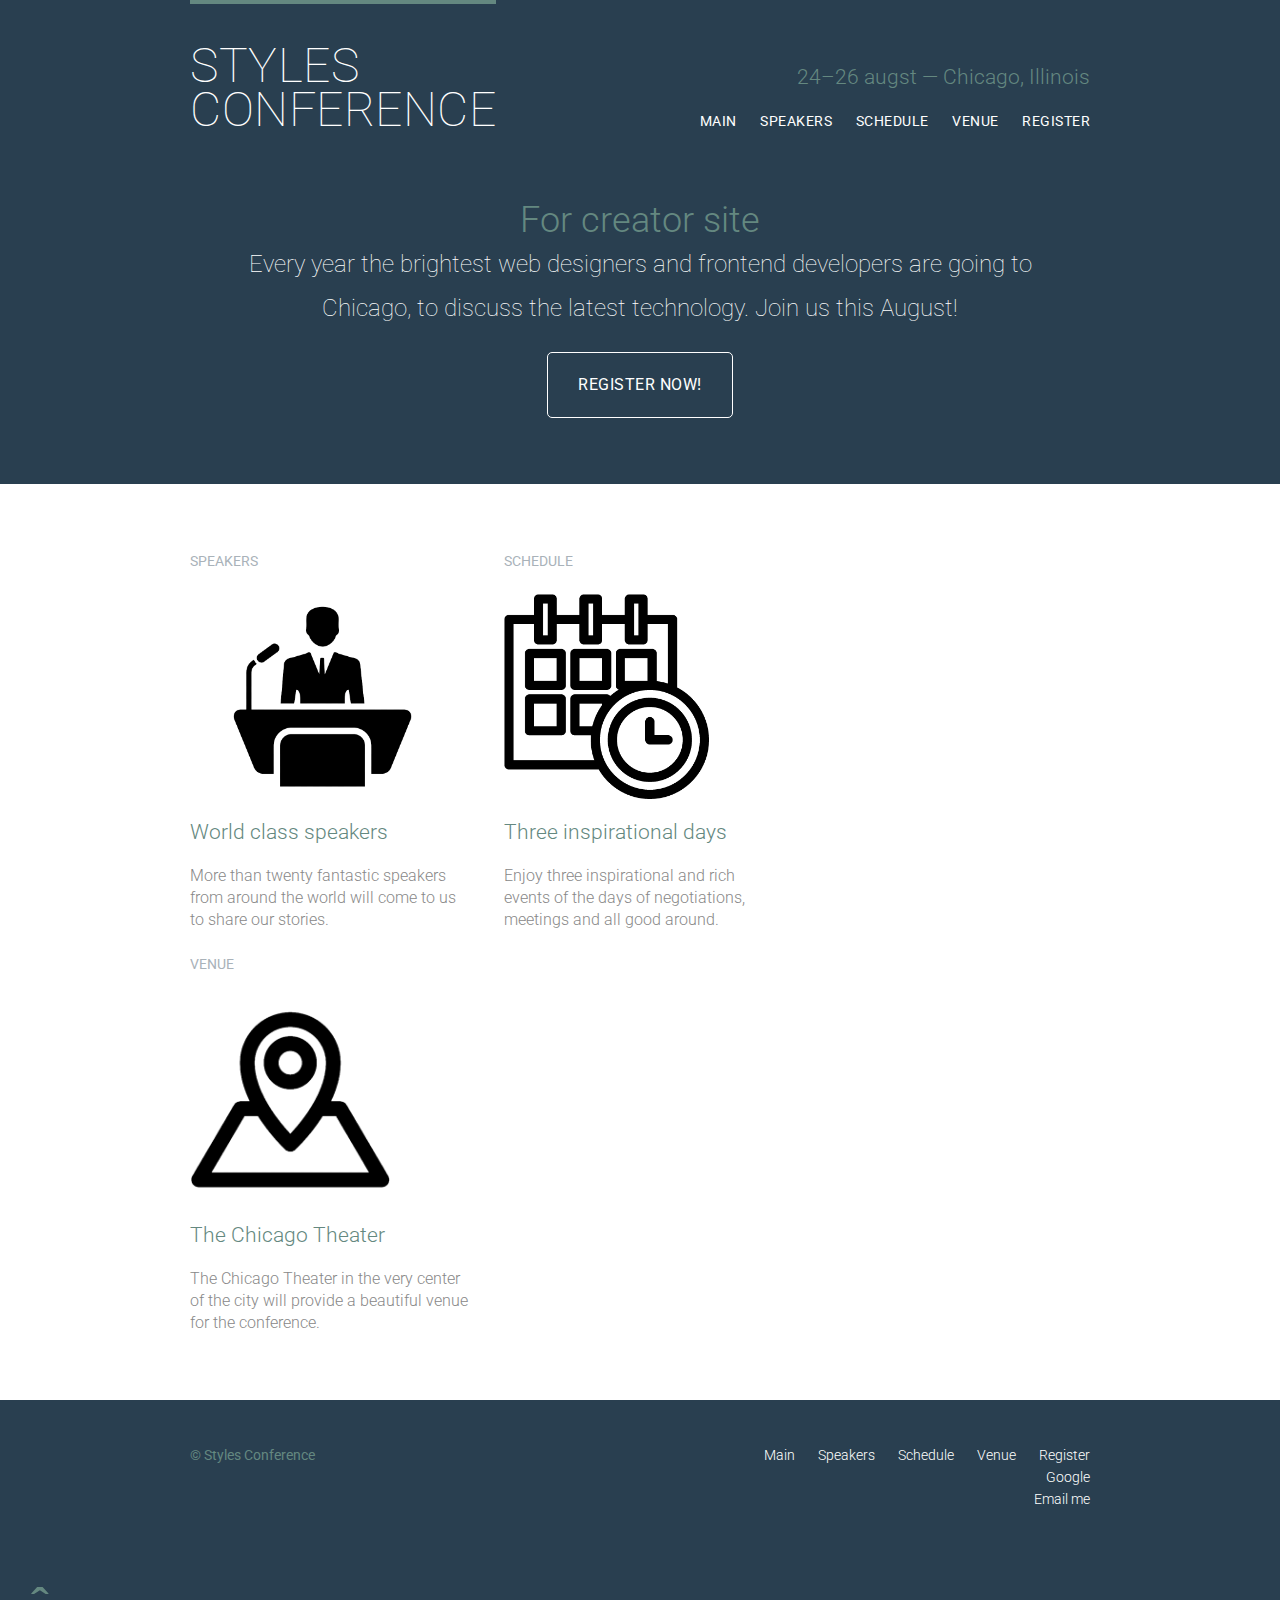
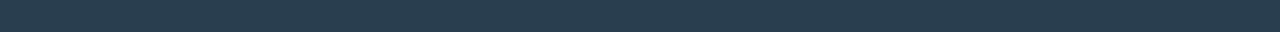
<file: index.html>
<!DOCTYPE html>
<html lang="ru">

<head>
   <meta charset="utf-8">
   <title>Styles Conference</title>
   <link rel="stylesheet" type="text/css" href="assets/stylesheets/main.css">
   <link rel="stylesheet" href="https://fonts.googleapis.com/css2?family=Roboto:wght@100;300;400&display=swap">
</head>

<body id="top">
   <header class="primary-header container group">
      <h1 class="logo">
         <a href="index.html">Styles <br> Conference</a>
      </h1>
      <h3 class="tagline">24&ndash;26 augst &mdash; Chicago, Illinois</h3>
      <nav class="nav primary-nav">
         <ul>
            <li><a href="index.html">Main</a></li>
            <!--
					-->
            <li><a href="speakers.html">Speakers</a></li>
            <!--
					-->
            <li><a href="schedule.html">Schedule</a></li>
            <!--
					-->
            <li><a href="venue.html">Venue</a></li>
            <!--
					-->
            <li><a href="register.html">Register</a></li>
         </ul>
      </nav>
   </header>
   <section class="hero container">
      <h2>For creator site</h2>
      <p>Every year the brightest web designers and frontend developers are going to Chicago, to discuss the latest
         technology. Join us this August!</p>
      <a class="btn btn-alt" href="register.html">Register now!</a>
   </section>
   <section class="row">
      <div class="grid">
         <!--Speakers-->
         <section class="teaser col-1-3">
            <h5>Speakers</h5>
            <a href="speakers.html">
               <img src="assets/images/home/speakers.png" alt="Professional speakers" height="205px">
               <h3>World class speakers</h3>
            </a>
            <p>More than twenty fantastic speakers from around the world will come to us to share our stories.</p>
         </section>
         <!--
				Schedules
				-->
         <section class="teaser col-1-3">
            <h5>Schedule</h5>
            <a href="schedule.html">
               <img src="assets/images/home/schedule.png" height="205px">
               <h3>Three inspirational days</h3>
            </a>
            <p>Enjoy three inspirational and rich events of the days of negotiations, meetings and all good around.</p>
         </section>
         <!--
				Venue
				-->
         <section class="teaser col-1-3">
            <h5>Venue</h5>
            <a href="venue.html">
               <img src="assets/images/home/venue.png" height="205px">
               <h3>The Chicago Theater</h3>
            </a>
            <p>The Chicago Theater in the very center of the city will provide a beautiful venue for the conference.</p>
         </section>
      </div>
   </section>
   <footer class="primary-footer container group">
      <small>&copy; Styles Conference</small>
      <nav class="nav">
         <!--Относительные пути-->
         <ul>
            <li><a href="index.html">Main</a></li>
            <!--
					-->
            <li><a href="speakers.html">Speakers</a></li>
            <!--
					-->
            <li><a href="schedule.html">Schedule</a></li>
            <!--
					-->
            <li><a href="venue.html">Venue</a></li>
            <!--
					-->
            <li><a href="register.html">Register</a></li>
         </ul>
         <!--Абсолютный путь-->
         <ul>
            <li><a href="https://www.google.com.ua">Google</a></li>
         </ul>
         <!--Ссылка на адрес электронной почты-->
         <ul>
            <li><a href="mailto:alexandr.negotis@gmail.com?subject=For%20Example&body=Hey%20dude!%0AHow%20are%20you?"
                  target="_blank">Email me</a></li>
         </ul>
      </nav>
   </footer>
   <a class="arrow_up" href="#top">̭</a>
</body>

</html>
</file>
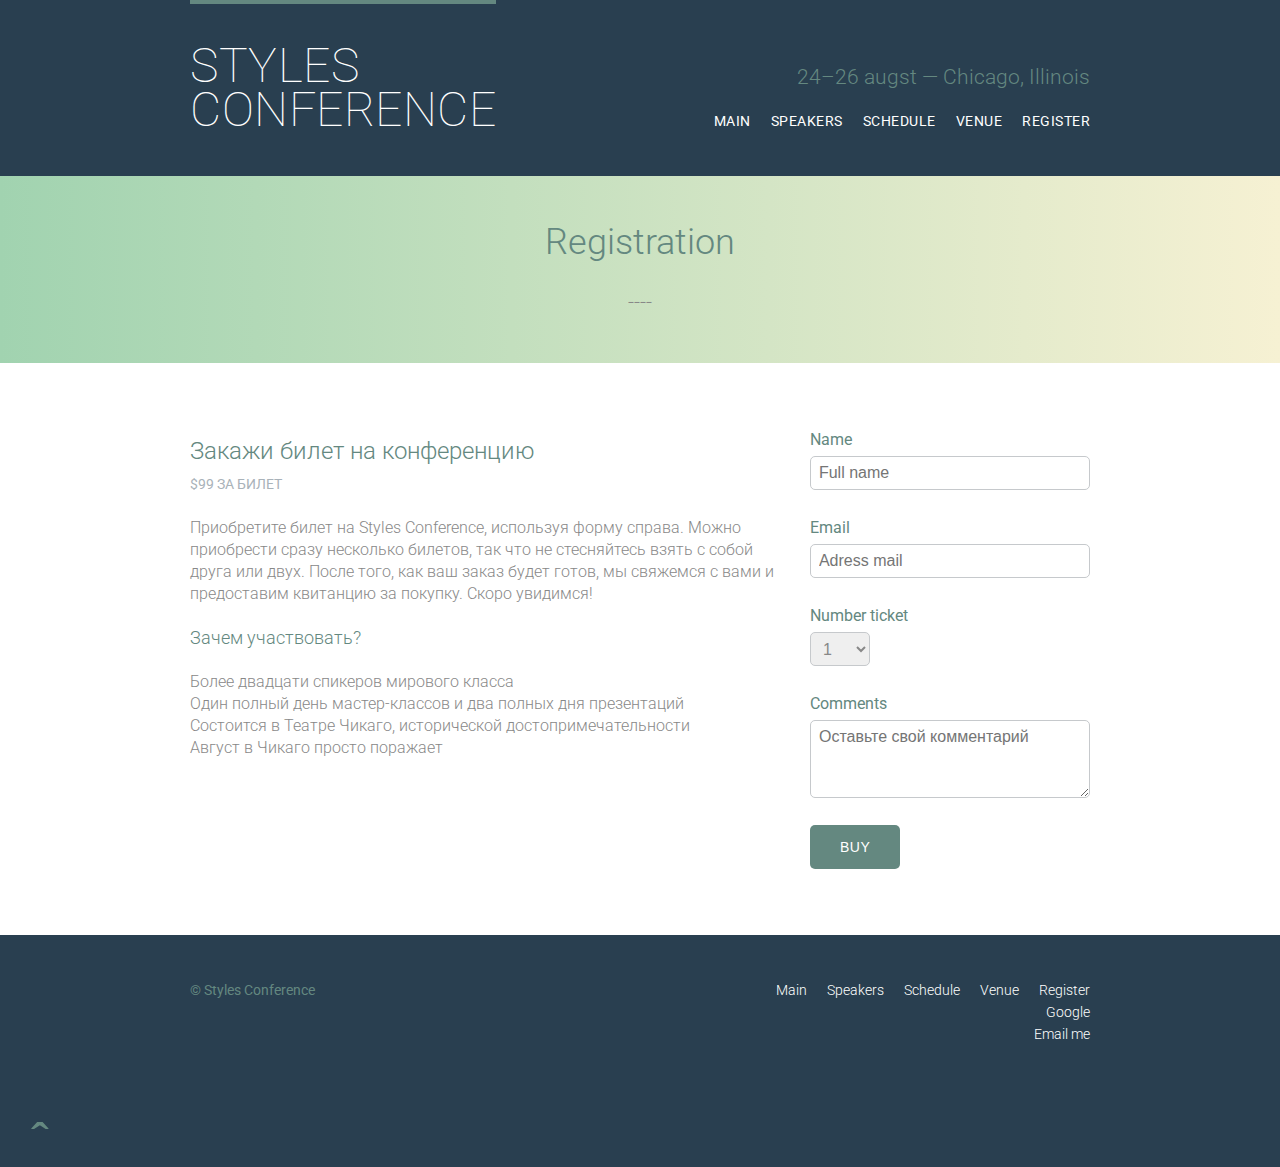
<file: register.html>
<!DOCTYPE html>
<html lang="ru">
	<head>
		<meta charset="utf-8">
		<title>Styles Conference</title>
		<link rel="stylesheet" type="text/css" href="assets/stylesheets/main.css">
		<link rel="stylesheet" href="https://fonts.googleapis.com/css2?family=Roboto:wght@100;300;400&display=swap">
	</head>
	<body id="top">
		<header class="primary-header container group">
			<h1 class="logo">
				<a href="index.html">Styles <br> Conference</a>
			</h1>
			<h3 class="tagline">24&ndash;26 augst &mdash; Chicago, Illinois</h3>
			<nav class="nav primary-nav">
				<ul>
					<li><a href="index.html">Main</a></li><!--
					--><li><a href="speakers.html">Speakers</a></li><!--
					--><li><a href="schedule.html">Schedule</a></li><!--
					--><li><a href="venue.html">Venue</a></li><!--
					--><li><a href="register.html">Register</a></li>
				</ul>
			</nav>
		</header>
		<section class="row-alt">
			<div class="lead container">
				<h1>Registration</h1>
				<p>----</p>
			</div>
		</section>
		<section class="row">
			<div class="grid">
				<section class="col-2-3">
					<h2>Закажи билет на конференцию</h2>
					<h5>$99 за билет</h5>
					<p>Приобретите билет на Styles Conference, используя форму справа. Можно приобрести сразу несколько билетов, так что не стесняйтесь взять с собой друга или двух. После того, как ваш заказ будет готов, мы свяжемся с вами и предоставим квитанцию за покупку. Скоро увидимся!</p>
					<h4>Зачем участвовать?</h4>
					<ul why-attend>
						<li>Более двадцати спикеров мирового класса</li>
						<li>Один полный день мастер-классов и два полных дня презентаций</li>
						<li>Состоится в Театре Чикаго, исторической достопримечательности</li>
						<li>Август в Чикаго просто поражает</li>
					</ul>
				</section><!--
				--><form class="col-1-3" action="#" method="post">
					<fieldset class="register-group">
						<label>
							Name
							<input type="text" name="name" placeholder="Full name" required>
						</label>
						<label>
							Email
							<input type="Email" name="email" placeholder="Adress mail" required>
						</label>
						<label>
							Number ticket
							<select name="quantity" required>
								<option value="1" selected="">1</option>
								<option value="2">2</option>
								<option value="3">3</option>
								<option value="4">4</option>
								<option value="5">5</option>
								<option value="6">6</option>
								<option value="7">7</option>
								<option value="8">8</option>
								<option value="9">9</option>
							</select>
						</label>
						<label>
							Comments
							<textarea name="comments" placeholder="Оставьте свой комментарий"></textarea>
						</label>
					</fieldset>
					<input class="btn btn-default" type="submit" name="submit" value="Buy">
				</form>
			</div>
		</section>
		<footer class="primary-footer container group">
			<small>&copy; Styles Conference</small>
			<nav class="nav">
				<!--Относительные пути-->
				<ul>
					<li><a href="index.html">Main</a></li><!--
					--><li><a href="speakers.html">Speakers</a></li><!--
					--><li><a href="schedule.html">Schedule</a></li><!--
					--><li><a href="venue.html">Venue</a></li><!--
					--><li><a href="register.html">Register</a></li>
				</ul>
				<!--Абсолютный путь-->
				<ul>
					<li><a href="https://www.google.com.ua">Google</a></li>
				</ul>
				<!--Ссылка на адрес электронной почты-->
				<ul>
					<li><a href="mailto:alexandr.negotis@gmail.com?subject=For%20Example&body=Hey%20dude!%0AHow%20are%20you?" target="_blank">Email me</a></li>
				</ul>
			</nav>
		</footer>
		<a class="arrow_up" href="#top">̭</a>
	</body>
</html>
</file>
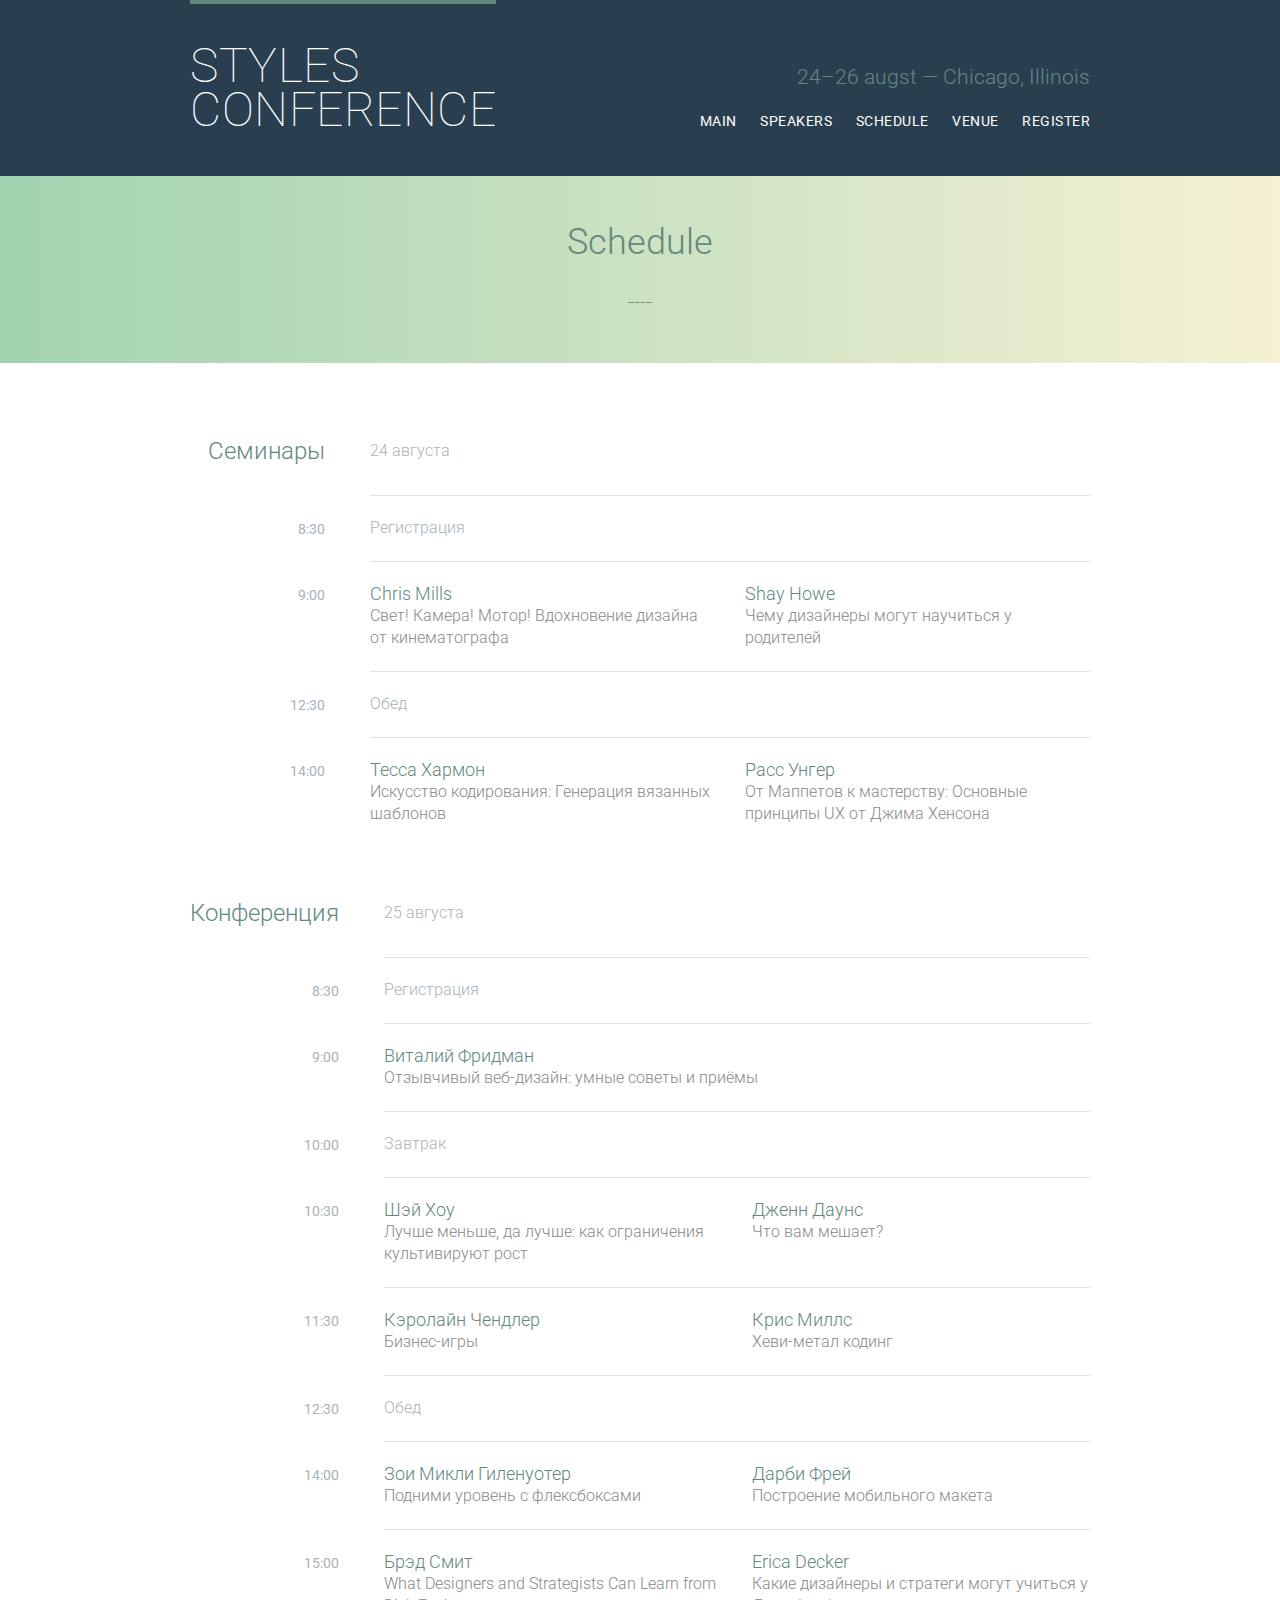
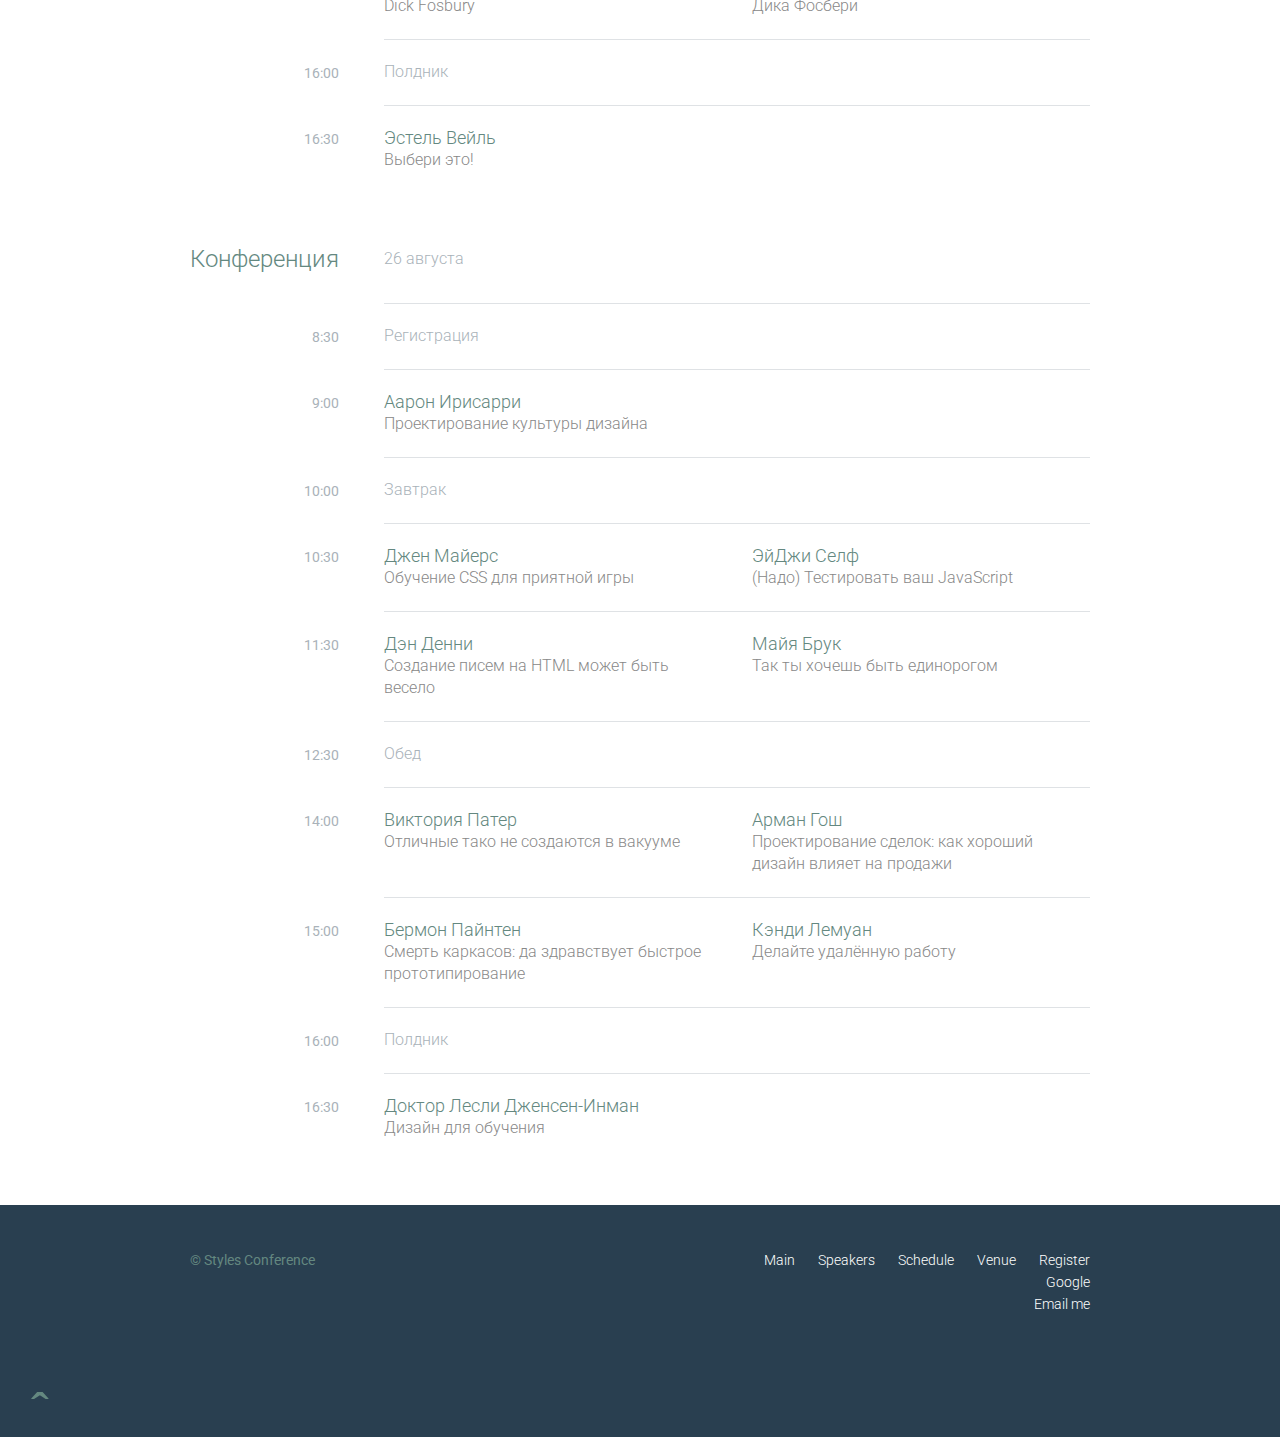
<file: schedule.html>
<!DOCTYPE html>
<html lang="ru">

<head>
   <meta charset="utf-8">
   <title>Styles Conference</title>
   <link rel="stylesheet" type="text/css" href="assets/stylesheets/main.css">
   <link rel="stylesheet" href="https://fonts.googleapis.com/css2?family=Roboto:wght@100;300;400&display=swap">
</head>

<body id="top">
   <header class="primary-header container group">
      <h1 class="logo">
         <a href="index.html">Styles <br> Conference</a>
      </h1>
      <h3 class="tagline">24&ndash;26 augst &mdash; Chicago, Illinois</h3>
      <nav class="nav primary-nav">
         <ul>
            <li><a href="index.html">Main</a></li>
            <!--
					-->
            <li><a href="speakers.html">Speakers</a></li>
            <!--
					-->
            <li><a href="schedule.html">Schedule</a></li>
            <!--
					-->
            <li><a href="venue.html">Venue</a></li>
            <!--
					-->
            <li><a href="register.html">Register</a></li>
         </ul>
      </nav>
   </header>
   <section class="row-alt">
      <div class="lead container">
         <h1>Schedule</h1>
         <p>----</p>
   </section>
   </section>
   <section class="row">
      <div class="container">
         <table>
            <thead>
               <tr>
                  <th scope="row">
                     Семинары
                  </th>
                  <td class="schedule-offset" colspan="2">
                     24 августа
                  </td>
               </tr>
            </thead>
            <tbody>
               <tr>
                  <th scope="row">
                     <time datetime="08:30:00">8:30</time>
                  </th>
                  <td class="schedule-offset" colspan="2">
                     Регистрация
                  </td>
               </tr>
               <tr>
                  <th scope="row">
                     <time datetime="09:00:00">9:00</time>
                  </th>
                  <td>
                     <a href="speakers.html#chris-mills">
                        <h4>Chris Mills</h4>
                        Свет! Камера! Мотор! Вдохновение дизайна от кинематографа
                     </a>
                  </td>
                  <td>
                     <a href="speakers.html#shay-howe">
                        <h4>Shay Howe</h4>
                        Чему дизайнеры могут научиться у родителей
                     </a>
                  </td>
               </tr>
               <tr>
                  <th scope="row">
                     <time datetime="12:30:00">12:30</time>
                  </th>
                  <td class="schedule-offset" colspan="2">
                     Обед
                  </td>
               </tr>
               <tr>
                  <th scope="row">
                     <time datetime="14:00:00">14:00</time>
                  </th>
                  <td>
                     <a href="speakers.html#tessa-harmon">
                        <h4>Тесса Хармон</h4>
                        Искусство кодирования: Генерация вязанных шаблонов
                     </a>
                  </td>
                  <td>
                     <a href="speakers.html#russ-unger">
                        <h4>Расс Унгер</h4>
                        От Маппетов к мастерству: Основные принципы UX от Джима Хенсона
                     </a>
                  </td>
               </tr>
            </tbody>
         </table>
         <table>
            <thead>
               <tr>
                  <th scope="row">
                     Конференция
                  </th>
                  <td class="schedule-offset" colspan="2">
                     25 августа
                  </td>
               </tr>
            </thead>
            <tbody>
               <tr>
                  <th scope="row">
                     <time datetime="08:30:00">8:30</time>
                  </th>
                  <td class="schedule-offset" colspan="2">
                     Регистрация
                  </td>
               </tr>
               <tr>
                  <th scope="row">
                     <time datetime="09:00:00">9:00</time>
                  </th>
                  <td colspan="2">
                     <a href="speakers.html#vitaly-friedman">
                        <h4>Виталий Фридман</h4>
                        Отзывчивый веб-дизайн: умные советы и приёмы
                     </a>
                  </td>
               </tr>
               <tr>
                  <th scope="row">
                     <time datetime="10:00:00">10:00</time>
                  </th>
                  <td class="schedule-offset" colspan="2">
                     Завтрак
                  </td>
               </tr>
               <tr>
                  <th scope="row">
                     <time datetime="10:30:00">10:30</time>
                  </th>
                  <td>
                     <a href="speakers.html#shay-howe">
                        <h4>Шэй Хоу</h4>
                        Лучше меньше, да лучше: как ограничения культивируют рост
                     </a>
                  </td>
                  <td>
                     <a href="speakers.html#jenn-downs">
                        <h4>Дженн Даунс</h4>
                        Что вам мешает?
                     </a>
                  </td>
               </tr>
               <tr>
                  <th scope="row">
                     <time datetime="11:30:00">11:30</time>
                  </th>
                  <td>
                     <a href="speakers.html#carolyn-chandler">
                        <h4>Кэролайн Чендлер</h4>
                        Бизнес-игры
                     </a>
                  </td>
                  <td>
                     <a href="speakers.html#chris-mills">
                        <h4>Крис Миллс</h4>
                        Хеви-метал кодинг
                     </a>
                  </td>
               </tr>
               <tr>
                  <th scope="row">
                     <time datetime="12:30:00">12:30</time>
                  </th>
                  <td class="schedule-offset" colspan="2">
                     Обед
                  </td>
               </tr>
               <tr>
                  <th scope="row">
                     <time datetime="14:00">14:00</time>
                  </th>
                  <td>
                     <a href="speakers.html#zoe-mickley-gillenwater">
                        <h4>Зои Микли Гиленуотер</h4>
                        Подними уровень с флексбоксами
                     </a>
                  </td>
                  <td>
                     <a href="speakers.html#darby-frey">
                        <h4>Дарби Фрей</h4>
                        Построение мобильного макета
                     </a>
                  </td>
               </tr>
               <tr>
                  <th scope="row">
                     <time datetime="15:00:00">15:00</time>
                  </th>
                  <td>
                     <a href="speakers.html#brad-smith">
                        <h4>Брэд Смит</h4>
                        What Designers and Strategists Can Learn from Dick Fosbury
                     </a>
                  </td>
                  <td>
                     <a href="speakers.html#erica-decker">
                        <h4>Erica Decker</h4>
                        Какие дизайнеры и стратеги могут учиться у Дика Фосбери
                     </a>
                  </td>
               </tr>
               <tr>
                  <th scope="row">
                     <time datetime="16:00:00">16:00</time>
                  </th>
                  <td class="schedule-offset" colspan="2">
                     Полдник
                  </td>
               </tr>
               <tr>
                  <th scope="row">
                     <time datetime="16:30:00">16:30</time>
                  </th>
                  <td colspan="2">
                     <a href="speakers.html#estelle-weyl">
                        <h4>Эстель Вейль</h4>
                        Выбери это!
                     </a>
                  </td>
               </tr>
            </tbody>
         </table>
         <table>
            <thead>
               <tr>
                  <th scope="row">
                     Конференция
                  </th>
                  <td class="schedule-offset" colspan="2">
                     26 августа
                  </td>
               </tr>
            </thead>
            <tbody>
            <tbody>
               <tr>
                  <th scope="row">
                     <time datetime="08:30:00">8:30</time>
                  </th>
                  <td class="schedule-offset" colspan="2">
                     Регистрация
                  </td>
               </tr>
               <tr>
                  <th scope="row">
                     <time datetime="09:00:00">9:00</time>
                  </th>
                  <td colspan="2">
                     <a href="speakers.html#aaron-irizarry">
                        <h4>Аарон Ирисарри</h4>
                        Проектирование культуры дизайна
                     </a>
                  </td>
               </tr>
               <tr>
                  <th scope="row">
                     <time datetime="10:00:00">10:00</time>
                  </th>
                  <td class="schedule-offset" colspan="2">
                     Завтрак
                  </td>
               </tr>
               <tr>
                  <th scope="row">
                     <time datetime="10:30:00">10:30</time>
                  </th>
                  <td>
                     <a href="speakers.html#jen-myers">
                        <h4>Джен Майерс</h4>
                        Обучение CSS для приятной игры
                     </a>
                  </td>
                  <td>
                     <a href="speakers.html#aj-self">
                        <h4>ЭйДжи Селф</h4>
                        (Надо) Тестировать ваш JavaScript
                     </a>
                  </td>
               </tr>
               <tr>
                  <th scope="row">
                     <time datetime="11:30:00">11:30</time>
                  </th>
                  <td>
                     <a href="speakers.html#dan-denney">
                        <h4>Дэн Денни</h4>
                        Создание писем на HTML может быть весело
                     </a>
                  </td>
                  <td>
                     <a href="speakers.html#maya-bruck">
                        <h4>Майя Брук</h4>
                        Так ты хочешь быть единорогом
                     </a>
                  </td>
               </tr>
               <tr>
                  <th scope="row">
                     <time datetime="12:30:00">12:30</time>
                  </th>
                  <td class="schedule-offset" colspan="2">
                     Обед
                  </td>
               </tr>
               <tr>
                  <th scope="row">
                     <time datetime="14:00">14:00</time>
                  </th>
                  <td>
                     <a href="speakers.html#victoria-pater">
                        <h4>Виктория Патер</h4>
                        Отличные тако не создаются в вакууме
                     </a>
                  </td>
                  <td>
                     <a href="speakers.html#arman-ghosh">
                        <h4>Арман Гош</h4>
                        Проектирование сделок: как хороший дизайн влияет на продажи
                     </a>
                  </td>
               </tr>
               <tr>
                  <th scope="row">
                     <time datetime="15:00:00">15:00</time>
                  </th>
                  <td>
                     <a href="speakers.html#bermon-painter">
                        <h4>Бермон Пайнтен</h4>
                        Смерть каркасов: да здравствует быстрое прототипирование
                     </a>
                  </td>
                  <td>
                     <a href="speakers.html#candi-lemoine">
                        <h4>Кэнди Лемуан</h4>
                        Делайте удалённую работу
                     </a>
                  </td>
               </tr>
               <tr>
                  <th scope="row">
                     <time datetime="16:00:00">16:00</time>
                  </th>
                  <td class="schedule-offset" colspan="2">
                     Полдник
                  </td>
               </tr>
               <tr>
                  <th scope="row">
                     <time datetime="16:30:00">16:30</time>
                  </th>
                  <td colspan="2">
                     <a href="speakers.html#leslie-jensen-inman">
                        <h4>Доктор Лесли Дженсен-Инман</h4>
                        Дизайн для обучения
                     </a>
                  </td>
               </tr>
            </tbody>
         </table>
      </div>
   </section>
   <footer class="primary-footer container group">
      <small>&copy; Styles Conference</small>
      <nav class="nav">
         <!--Относительные пути-->
         <ul>
            <li><a href="index.html">Main</a></li>
            <!--
					-->
            <li><a href="speakers.html">Speakers</a></li>
            <!--
					-->
            <li><a href="schedule.html">Schedule</a></li>
            <!--
					-->
            <li><a href="venue.html">Venue</a></li>
            <!--
					-->
            <li><a href="register.html">Register</a></li>
         </ul>
         <!--Абсолютный путь-->
         <ul>
            <li><a href="https://www.google.com.ua">Google</a></li>
         </ul>
         <!--Ссылка на адрес электронной почты-->
         <ul>
            <li><a href="mailto:alexandr.negotis@gmail.com?subject=For%20Example&body=Hey%20dude!%0AHow%20are%20you?"
                  target="_blank">Email me</a></li>
         </ul>
      </nav>
   </footer>
   <a class="arrow_up" href="#top">̭</a>
</body>

</html>
</file>
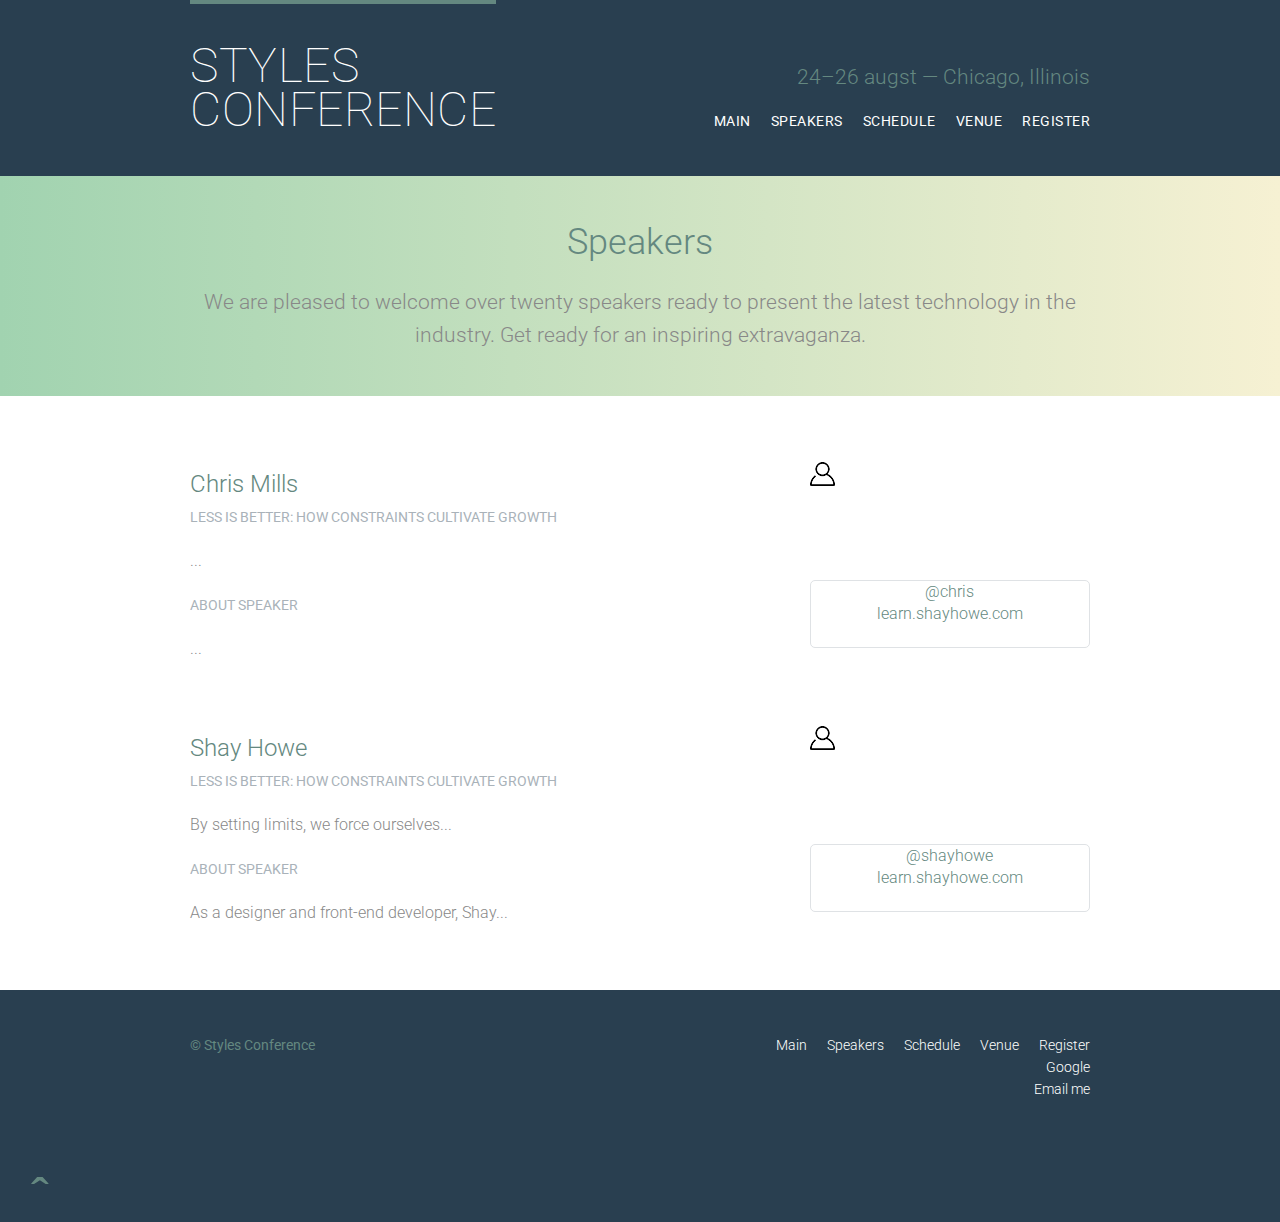
<file: speakers.html>
<!DOCTYPE html>
<html lang="ru">
	<head>
		<meta charset="utf-8">
		<title>Styles Conference</title>
		<link rel="stylesheet" type="text/css" href="assets/stylesheets/main.css">
		<link rel="stylesheet" href="https://fonts.googleapis.com/css2?family=Roboto:wght@100;300;400&display=swap">
	</head>
	<body id="top">
		<header class="primary-header container group">
			<h1 class="logo">
				<a href="index.html">Styles <br> Conference</a>
			</h1>
			<h3 class="tagline">24&ndash;26 augst &mdash; Chicago, Illinois</h3>
			<nav class="nav primary-nav">
				<ul>
					<li><a href="index.html">Main</a></li><!--
					--><li><a href="speakers.html">Speakers</a></li><!--
					--><li><a href="schedule.html">Schedule</a></li><!--
					--><li><a href="venue.html">Venue</a></li><!--
					--><li><a href="register.html">Register</a></li>
				</ul>
			</nav>
		</header>
		<section class="row-alt">
			<div class="lead container">
				<h1>Speakers</h1>
				<p>We are pleased to welcome over twenty speakers ready to present the latest technology in the industry. Get ready for an inspiring extravaganza.</p>
			</div>
		</section>
		<section class="row">
			<div class="grid">
				<section class="speaker" id="chris-mills">
					<div class="col-2-3">
						<h2>Chris Mills</h2>
						<h5>Less is Better: How Constraints Cultivate Growth</h5>
						<p>...</p>
						<h5>About speaker</h5>
						<p>...</p>
					</div><!--
					--><aside class="col-1-3">
						<img src="assets/images/speakers/speaker.png" alt="Chris Mills">
						<div class="speaker-info">
							<ul>
								<li><a href="https://twitter.com/shayhowe">@chris</a></li>
								<li><a href="http://learn.shayhowe.com/">learn.shayhowe.com</a></li>
							</ul>
						</div>
					</aside>
				</section>
				<section id="shay-howe">
					<div class="col-2-3">
						<h2>Shay Howe</h2>
						<h5>Less is Better: How Constraints Cultivate Growth</h5>
						<p>By setting limits, we force ourselves...</p>
						<h5>About speaker</h5>
						<p>As a designer and front-end developer, Shay...</p>
					</div><!--
					--><aside class="col-1-3">
						<img src="assets/images/speakers/speaker.png" alt="Shay Howe">
						<div class="speaker-info">
							<ul>
								<li><a href="https://twitter.com/shayhowe">@shayhowe</a></li>
								<li><a href="http://learn.shayhowe.com/">learn.shayhowe.com</a></li>
							</ul>
						</div>
					</aside>
				</section>
			</div>
		</section>
		<footer class="primary-footer container group">
			<small>&copy; Styles Conference</small>
			<nav class="nav">
				<!--Относительные пути-->
				<ul>
					<li><a href="index.html">Main</a></li><!--
					--><li><a href="speakers.html">Speakers</a></li><!--
					--><li><a href="schedule.html">Schedule</a></li><!--
					--><li><a href="venue.html">Venue</a></li><!--
					--><li><a href="register.html">Register</a></li>
				</ul>
				<!--Абсолютный путь-->
				<ul>
					<li><a href="https://www.google.com.ua">Google</a></li>
				</ul>
				<!--Ссылка на адрес электронной почты-->
				<ul>
					<li><a href="mailto:alexandr.negotis@gmail.com?subject=For%20Example&body=Hey%20dude!%0AHow%20are%20you?" target="_blank">Email me</a></li>
				</ul>
			</nav>
		</footer>
		<a class="arrow_up" href="#top">̭</a>
	</body>
</html>
</file>
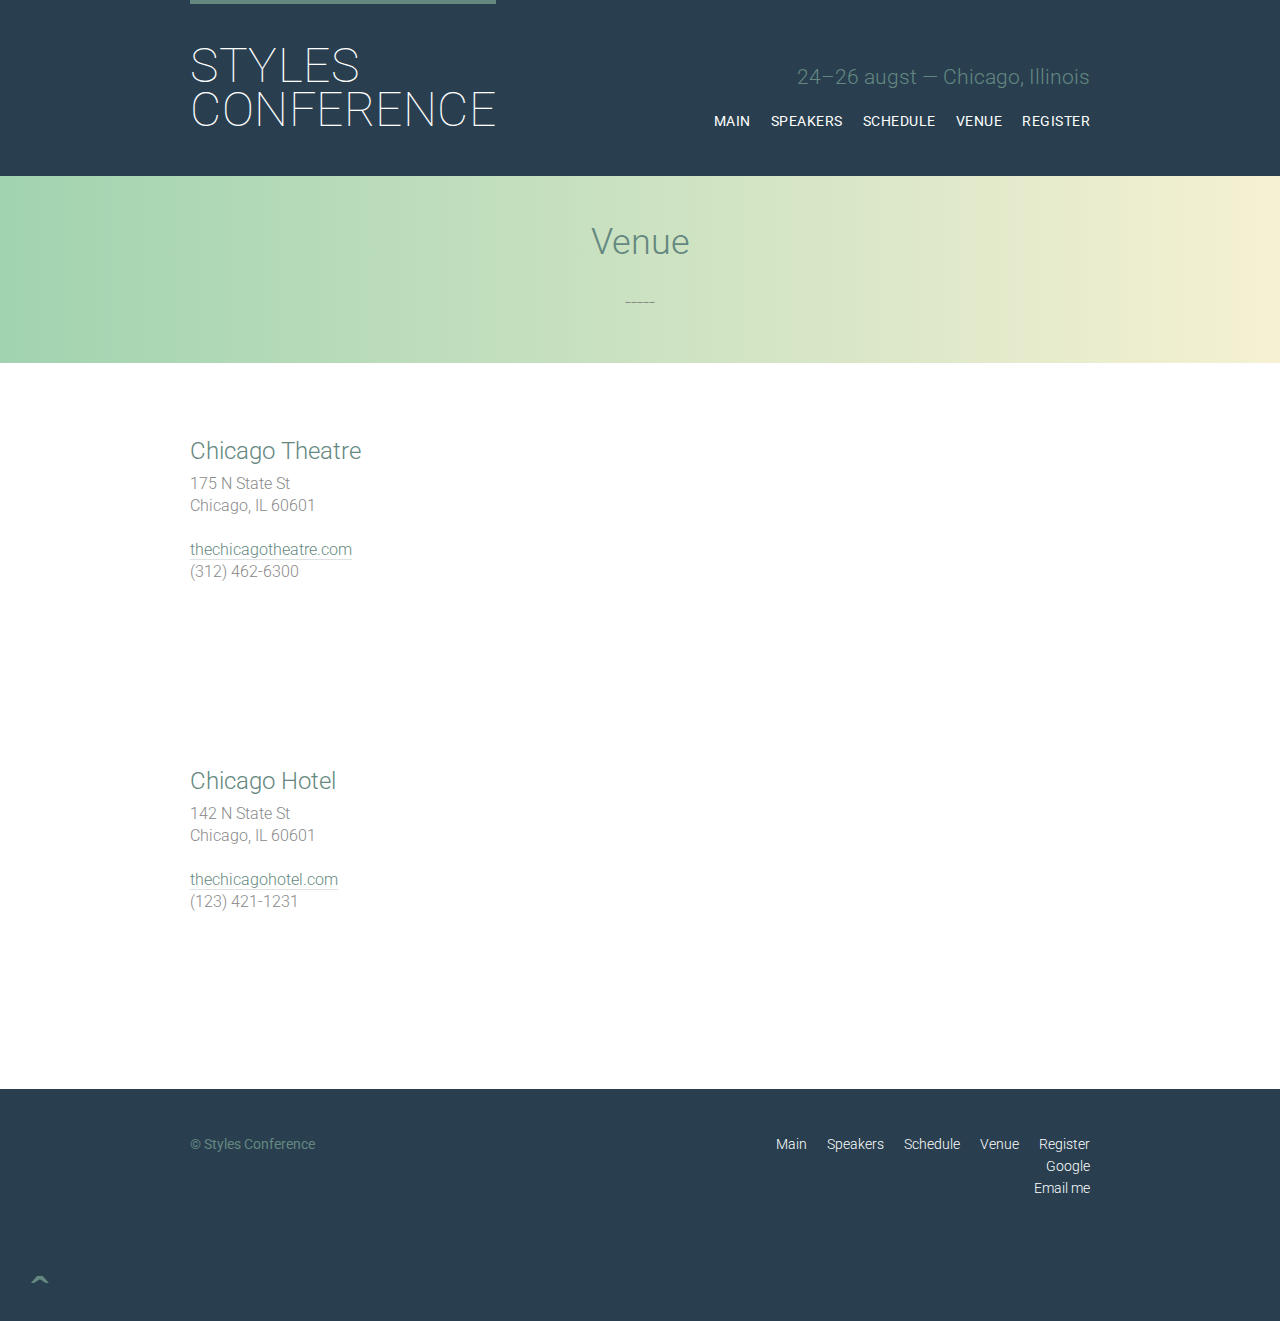
<file: venue.html>
<!DOCTYPE html>
<html lang="ru">
	<head>
		<meta charset="utf-8">
		<title>Styles Conference</title>
		<link rel="stylesheet" type="text/css" href="assets/stylesheets/main.css">
		<link rel="stylesheet" href="https://fonts.googleapis.com/css2?family=Roboto:wght@100;300;400&display=swap">
	</head>
	<body id="top">
		<header class="primary-header container group">
			<h1 class="logo">
				<a href="index.html">Styles <br> Conference</a>
			</h1>
			<h3 class="tagline">24&ndash;26 augst &mdash; Chicago, Illinois</h3>
			<nav class="nav primary-nav">
				<ul>
					<li><a href="index.html">Main</a></li><!--
					--><li><a href="speakers.html">Speakers</a></li><!--
					--><li><a href="schedule.html">Schedule</a></li><!--
					--><li><a href="venue.html">Venue</a></li><!--
					--><li><a href="register.html">Register</a></li>
				</ul>
			</nav>
		</header>
		<section class="row-alt">
			<div class="lead container">
				<h1>Venue</h1>
				<p>-----</p>
			</div>
		</section>
		<section class="row">
			<div class="grid">
				<section class="venue-theatre">
					<div class="col-1-3">
						<h2>Chicago Theatre</h2>
						<p>175 N State St <br> Chicago, IL 60601</p>
						<p><a href="http://www.thechicagotheatre.com/">thechicagotheatre.com</a> <br> (312) 462-6300</p>
					</div><!--
					--><iframe class="venue-map col-2-3" src="https://www.google.com/maps/embed?pb=!1m18!1m12!1m3!1d2970.347118107055!2d-87.62969368477845!3d41.88539137922158!2m3!1f0!2f0!3f0!3m2!1i1024!2i768!4f13.1!3m3!1m2!1s0x880e2caff598f035%3A0xed6d5c288e9b5ad2!2zMTc1IE4gU3RhdGUgU3QsIENoaWNhZ28sIElMIDYwNjAxLCDQodCo0JA!5e0!3m2!1sru!2sua!4v1627141191915!5m2!1sru!2sua"></iframe>
				</section>
				<section class="venue-hotel">
					<div class="col-1-3">
						<h2>Chicago Hotel</h2>
						<p>142 N State St <br> Chicago, IL 60601</p>
						<p><a href="http://www.thechicagohotel.com/">thechicagohotel.com</a> <br> (123) 421-1231</p>
					</div><!--
					--><iframe class="venue-map col-2-3" src="https://www.google.com/maps/embed?pb=!1m18!1m12!1m3!1d2970.347118107055!2d-87.62969368477845!3d41.88539137922158!2m3!1f0!2f0!3f0!3m2!1i1024!2i768!4f13.1!3m3!1m2!1s0x880e2caf02b86ebf%3A0xe2b4503278b3c840!2sClub%20Quarters%20Hotel%2C%20Chicago%2C%20Wacker%20at%20Michigan!5e0!3m2!1sru!2sua!4v1627141352164!5m2!1sru!2sua"></iframe>
				</section>
			</div>
		</section>
		<footer class="primary-footer container group">
			<small>&copy; Styles Conference</small>
			<nav class="nav">
				<!--Относительные пути-->
				<ul>
					<li><a href="index.html">Main</a></li><!--
					--><li><a href="speakers.html">Speakers</a></li><!--
					--><li><a href="schedule.html">Schedule</a></li><!--
					--><li><a href="venue.html">Venue</a></li><!--
					--><li><a href="register.html">Register</a></li>
				</ul>
				<!--Абсолютный путь-->
				<ul>
					<li><a href="https://www.google.com.ua">Google</a></li>
				</ul>
				<!--Ссылка на адрес электронной почты-->
				<ul>
					<li><a href="mailto:alexandr.negotis@gmail.com?subject=For%20Example&body=Hey%20dude!%0AHow%20are%20you?" target="_blank">Email me</a></li>
				</ul>
			</nav>
		</footer>
		<a class="arrow_up" href="#top">̭</a>
	</body>
</html>
</file>
<file: assets/stylesheets/main.css>
/*
====CLEAR====
*/
html,
body,
div,
span,
applet,
object,
iframe,
h1,
h2,
h3,
h4,
h5,
h6,
p,
blockquote,
pre,
a,
abbr,
acronym,
address,
big,
cite,
code,
del,
dfn,
em,
img,
ins,
kbd,
q,
s,
samp,
small,
strike,
strong,
sub,
sup,
tt,
var,
b,
u,
i,
center,
dl,
dt,
dd,
ol,
ul,
li,
fieldset,
form,
label,
legend,
table,
caption,
tbody,
tfoot,
thead,
tr,
th,
td,
article,
aside,
canvas,
details,
embed,
figure,
figcaption,
footer,
header,
hgroup,
menu,
nav,
output,
ruby,
section,
summary,
time,
mark,
audio,
video {
   margin: 0;
   padding: 0;
   border: 0;
   font-size: 100%;
   font: inherit;
   vertical-align: baseline;
}
/* HTML5 display-role reset for older browsers */
article,
aside,
details,
figcaption,
figure,
footer,
header,
hgroup,
menu,
nav,
section {
   display: block;
}
body {
   line-height: 1;
}
ol,
ul {
   list-style: none;
}
blockquote,
q {
   quotes: none;
}
blockquote:before,
blockquote:after,
q:before,
q:after {
   content: "";
   content: none;
}
table {
   border-collapse: collapse;
   border-spacing: 0;
}

/*
====Сетка====
*/
*,
*:before,
*:after {
   -webkit-box-sizing: border-box;
   -moz-box-sizing: border-box;
   box-sizing: border-box;
}
.container {
   width: 960px;
   padding-left: 30px;
   padding-right: 30px;
   margin: 0 auto;
}
.col-1-3 {
   width: 33.33%;
}
.col-2-3 {
   width: 66.66%;
}
.col-1-3,
.col-2-3 {
   display: inline-block;
   vertical-align: top;
}
.grid,
.col-1-3,
.col-2-3 {
   padding-right: 15px;
   padding-left: 15px;
}
.container,
.grid {
   margin: 0 auto;
   width: 960px;
}
.container {
   padding-left: 30px;
   padding-right: 30px;
}

/*====Clearfix====*/
.group::before,
.group::after {
   content: "";
   display: table;
}
.group::after {
   clear: both;
}
.group {
   clear: both;
   *zoom: 1;
}

/*====Полосы====*/
.row,
.row-alt {
   min-width: 960px;
}
.row {
   background: #fff;
   padding: 66px 0 44px 0;
}
.row-alt {
   background: #cbe2c1;
   background: -webkit-linear-gradient(to right, #a1d3b0, #f6f1d3);
   background: -moz-linear-gradient(to right, #a1d3b0, #f6f1d3);
   background: linear-gradient(to right, #a1d3b0, #f6f1d3);
   padding: 44px 0 22px 0;
}

/*====Main tittle*/
.logo {
   float: left;
   border-top: 4px solid #648880;
   padding: 40px 0 22px 0;
   font-size: 48px;
   line-height: 44px;
   font-weight: 100;
   text-transform: uppercase;
   letter-spacing: 0.5px;
}
.tagline {
   margin: 66px 0 22px 0;
   text-align: right;
}
.primary-nav {
   font-size: 14px;
   font-weight: 400;
   letter-spacing: 0.5px;
   text-transform: uppercase;
}

/*====Main footer*/
.primary-footer small {
   float: left;
   font-weight: 400;
}
.primary-footer {
   padding-top: 44px;
   padding-bottom: 44px;
   color: #648880;
   font-size: 14px;
}

/*====Типографика====*/
h1,
h3,
h4,
h5,
p {
   margin-bottom: 22px;
}
h1,
h2,
h3,
h4 {
   color: #648880;
}
h1 {
   font-size: 36px;
   line-height: 44px;
}
h2 {
   font-size: 24px;
   line-height: 44px;
}
h3 {
   font-size: 21px;
}
h4 {
   font-size: 18px;
}
h5 {
   color: #a9b2b9;
   font-size: 14px;
   font-weight: 400;
   text-transform: uppercase;
}
strong {
   font-weight: 400;
}
cite,
em {
   font-style: italic;
}

/*====Вступление====*/
.lead {
   text-align: center;
}
.lead p {
   font-size: 21px;
   line-height: 33px;
}

/*====Кнопки====*/
.btn {
   border-radius: 5px;
   display: inline-block;
   margin: 0;
   color: #fff;
   cursor: pointer;
   font-weight: 400;
   letter-spacing: 0.5px;
   text-transform: uppercase;
}
.btn-alt {
   border: 1px solid #fff;
   padding: 10px 30px;
}
.btn-alt:hover {
   background: #fff;
   color: #648880;
}
.btn-default {
   border: 0;
   background: #648880;
   padding: 11px 30px;
   font-size: 14px;
}
.btn-default:hover {
   background: #77a198;
}

/*====Главная страница====*/
.hero {
   padding: 22px 80px 66px 80px;
   line-height: 44px;
   text-align: center;
   color: #fff;
}
.hero h2 {
   font-size: 36px;
}
.hero p {
   font-size: 24px;
   font-weight: 100;
}
.teaser img {
   border-radius: 5px;
   display: block;
   margin-bottom: 22px;
   max-width: 100%;
}

/*====Пользовательские стили====*/
body {
   color: #888;
   font: 300 16px/22px "Roboto", "Open Sans", "Helvetica Neue", Helvetica, Arial, sans-serif;
   background: #293f50;
}
.register-group label {
   color: #648880;
   cursor: pointer;
   font-weight: 400;
}
.register-group input,
.register-group select,
.register-group textarea {
   border: 1px solid #c6c9cc;
   border-radius: 5px;
   color: #888;
   display: block;
   margin: 5px 0 27px 0;
   padding: 5px 8px;
}
.register-group input,
.register-group textarea {
   width: 100%;
}
.register-group select {
   height: 34px;
   width: 60px;
}
.register-group textarea {
   height: 78px;
}
th,
td {
   padding-bottom: 22px;
   vertical-align: top;
}
th {
   padding-right: 45px;
   text-align: right;
   width: 20%;
}
td {
   width: 40%;
}
thead {
   line-height: 44px;
}
thead th {
   color: #648880;
   font-size: 24px;
}
tbody th {
   color: #a9b2b9;
   font-size: 14px;
   font-weight: 400;
   padding-top: 22px;
   text-transform: uppercase;
}
tbody td {
   border-top: 1px solid #dfe2e5;
   padding-top: 21px;
}
tbody td:first-of-type {
   padding-right: 15px;
}
tbody td:last-of-type {
   padding-left: 15px;
}
tbody td:only-of-type {
   padding-right: 0;
   padding-left: 0;
}
table a {
   color: #888;
}
table h4 {
   margin-bottom: 0;
}
.schedule-offset {
   color: #a9b2b9;
}

/*====Ссылки====*/
a:hover {
   color: #a9b2b9;
}
a {
   color: #648880;
   text-decoration: none;
}
.teaser a:hover h3 {
   color: #a9b2b9;
}
p a {
   border-bottom: 1px solid #dfe2e5;
}
.primary-header a,
.primary-footer a {
   color: #fff;
}
.primary-header a:hover,
.primary-footer a:hover {
   color: #648880;
}

/*====Навигация====*/
.arrow_up {
   padding: 22px 40px 36px 40px;
   font-size: 54px;
}
.nav {
   text-align: right;
}
.nav li {
   display: inline-block;
   margin: 0 10px;
   vertical-align: top;
}
.nav li:last-child {
   margin-right: 0;
}

/*====Спикеры====*/
.speaker-info {
   border: 1px solid #dfe2e5;
   border-radius: 5px;
   margin-top: 88px;
   padding-bottom: 22px;
   text-align: center;
}
.speaker {
   margin-bottom: 44px;
}
.speaker-info img {
   border-radius: 50%;
   height: 130px;
   vertical-align: top;
   margin: -66px 0 22px 0;
}

/*====Расписание====*/
table {
   width: 100%;
   margin-bottom: 44px;
}
table:last-child {
   margin-bottom: 0;
}

/*====Место проведения====*/
.venue-theatre {
   margin-bottom: 66px;
}
.venue-hotel {
   margin-bottom: 22px;
}
.venue-map {
   height: 264px;
}

/*====Регистрация====*/
.why-attend {
   list-style: square;
   margin: 0 0 22px 30px;
}
form {
   margin-bottom: 22px;
}
input,
select,
textarea {
   font: 300 16px/22px "Robot", "Open Sans", "Helvetica Neue", Helvetica, Arial, sans-serif;
}
</file>
